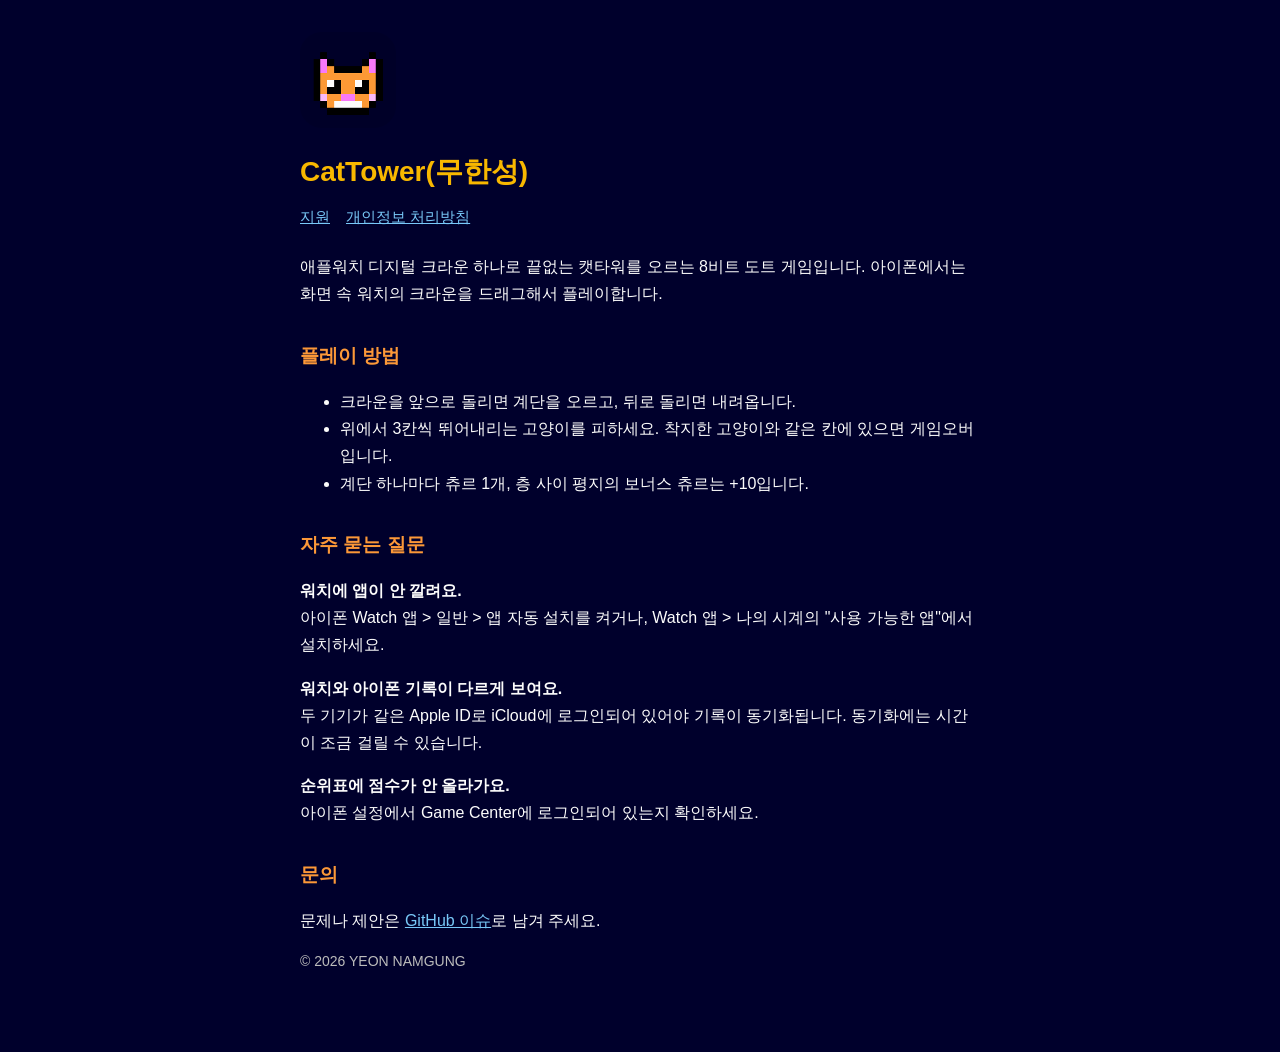
<file: index.html>
<!doctype html><html lang="ko"><head><meta charset="utf-8"><meta name="viewport" content="width=device-width,initial-scale=1">
<title>CatTower(무한성) 지원</title><link rel="stylesheet" href="style.css"></head><body><main>
<img class="icon" src="icon.png" alt="CatTower 아이콘">
<h1>CatTower(무한성)</h1>
<nav><a href="./">지원</a><a href="privacy.html">개인정보 처리방침</a></nav>
<p>애플워치 디지털 크라운 하나로 끝없는 캣타워를 오르는 8비트 도트 게임입니다. 아이폰에서는 화면 속 워치의 크라운을 드래그해서 플레이합니다.</p>
<h2>플레이 방법</h2>
<ul><li>크라운을 앞으로 돌리면 계단을 오르고, 뒤로 돌리면 내려옵니다.</li>
<li>위에서 3칸씩 뛰어내리는 고양이를 피하세요. 착지한 고양이와 같은 칸에 있으면 게임오버입니다.</li>
<li>계단 하나마다 츄르 1개, 층 사이 평지의 보너스 츄르는 +10입니다.</li></ul>
<h2>자주 묻는 질문</h2>
<p><b>워치에 앱이 안 깔려요.</b><br>아이폰 Watch 앱 &gt; 일반 &gt; 앱 자동 설치를 켜거나, Watch 앱 &gt; 나의 시계의 "사용 가능한 앱"에서 설치하세요.</p>
<p><b>워치와 아이폰 기록이 다르게 보여요.</b><br>두 기기가 같은 Apple ID로 iCloud에 로그인되어 있어야 기록이 동기화됩니다. 동기화에는 시간이 조금 걸릴 수 있습니다.</p>
<p><b>순위표에 점수가 안 올라가요.</b><br>아이폰 설정에서 Game Center에 로그인되어 있는지 확인하세요.</p>
<h2>문의</h2>
<p>문제나 제안은 <a href="https://github.com/yeonnamkung/cattower/issues">GitHub 이슈</a>로 남겨 주세요.</p>
<p class="muted">© 2026 YEON NAMGUNG</p>
</main></body></html>
</file>
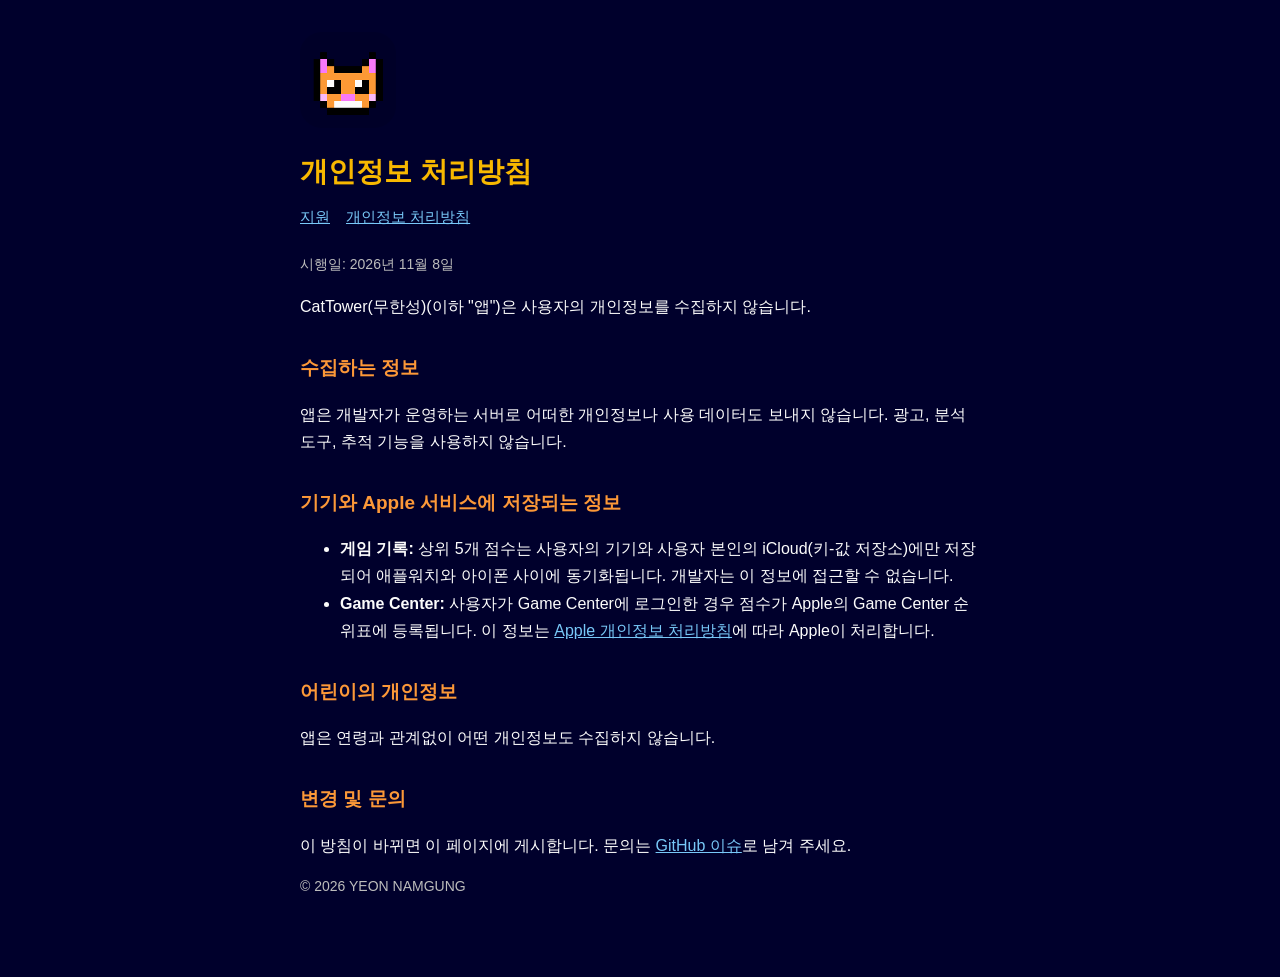
<file: privacy.html>
<!doctype html><html lang="ko"><head><meta charset="utf-8"><meta name="viewport" content="width=device-width,initial-scale=1">
<title>CatTower(무한성) 개인정보 처리방침</title><link rel="stylesheet" href="style.css"></head><body><main>
<img class="icon" src="icon.png" alt="CatTower 아이콘">
<h1>개인정보 처리방침</h1>
<nav><a href="./">지원</a><a href="privacy.html">개인정보 처리방침</a></nav>
<p class="muted">시행일: 2026년 11월 8일</p>
<p>CatTower(무한성)(이하 "앱")은 사용자의 개인정보를 수집하지 않습니다.</p>
<h2>수집하는 정보</h2>
<p>앱은 개발자가 운영하는 서버로 어떠한 개인정보나 사용 데이터도 보내지 않습니다. 광고, 분석 도구, 추적 기능을 사용하지 않습니다.</p>
<h2>기기와 Apple 서비스에 저장되는 정보</h2>
<ul><li><b>게임 기록:</b> 상위 5개 점수는 사용자의 기기와 사용자 본인의 iCloud(키-값 저장소)에만 저장되어 애플워치와 아이폰 사이에 동기화됩니다. 개발자는 이 정보에 접근할 수 없습니다.</li>
<li><b>Game Center:</b> 사용자가 Game Center에 로그인한 경우 점수가 Apple의 Game Center 순위표에 등록됩니다. 이 정보는 <a href="https://www.apple.com/kr/legal/privacy/">Apple 개인정보 처리방침</a>에 따라 Apple이 처리합니다.</li></ul>
<h2>어린이의 개인정보</h2>
<p>앱은 연령과 관계없이 어떤 개인정보도 수집하지 않습니다.</p>
<h2>변경 및 문의</h2>
<p>이 방침이 바뀌면 이 페이지에 게시합니다. 문의는 <a href="https://github.com/yeonnamkung/cattower/issues">GitHub 이슈</a>로 남겨 주세요.</p>
<p class="muted">© 2026 YEON NAMGUNG</p>
</main></body></html>
</file>
<file: style.css>
body{margin:0;background:#00002C;color:#FCFCFC;font:16px/1.7 -apple-system,"Apple SD Gothic Neo",sans-serif}
main{max-width:680px;margin:0 auto;padding:32px 16px 64px}
h1{color:#F8B800;font-size:28px;margin:12px 0 4px}h2{color:#FC9838;font-size:19px;margin-top:32px}
a{color:#78C8F8}img.icon{width:96px;height:96px;border-radius:22px;image-rendering:pixelated}
nav{margin:8px 0 24px;font-size:15px}nav a{margin-right:16px}.muted{color:#BCBCBC;font-size:14px}
</file>
